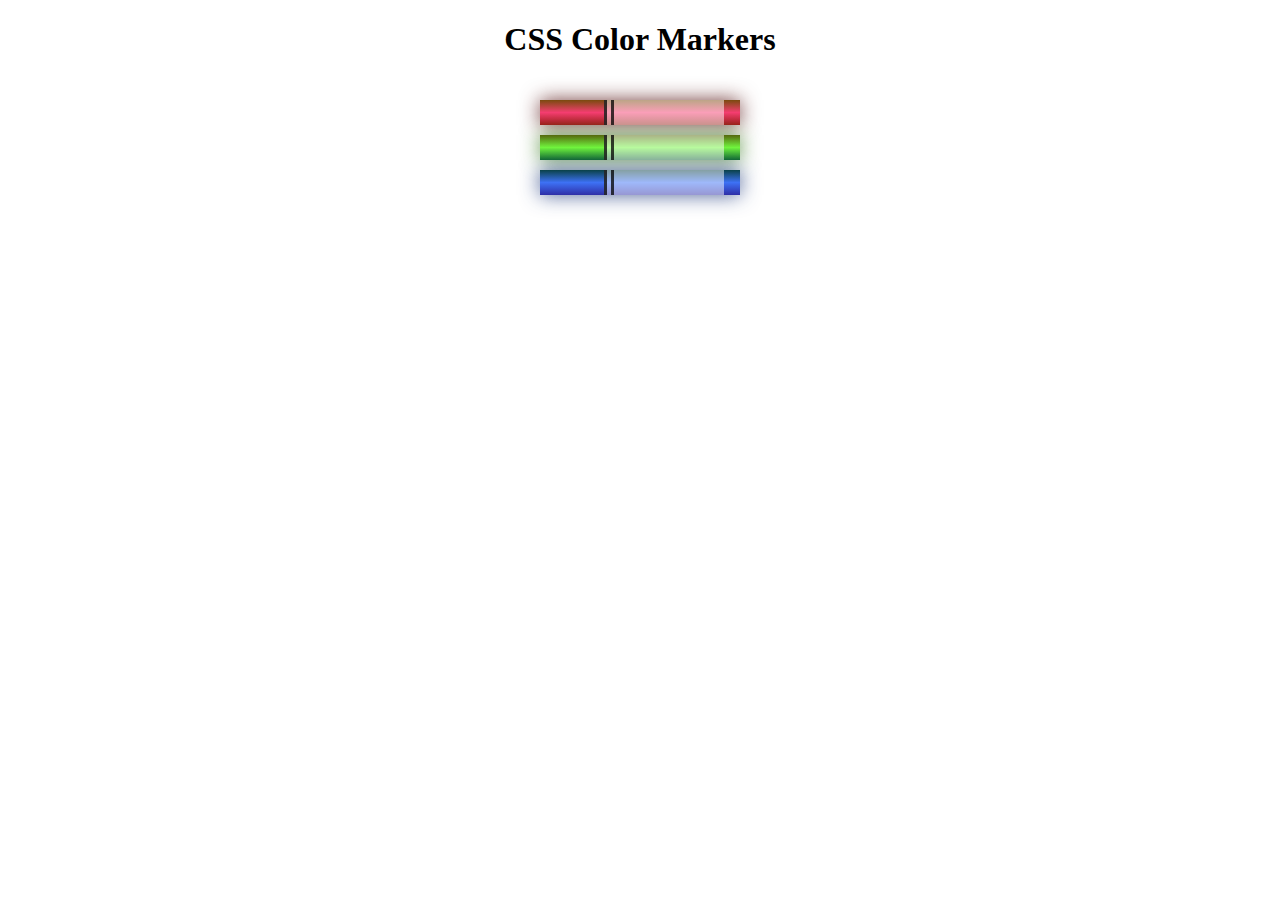
<file: Colored-Markers/index.html>
<!DOCTYPE html>
<html lang="en">
  <head>
    <meta charset="utf-8">
    <meta name="viewport" content="width=device-width, initial-scale=1.0">
    <title>Colored Markers</title>
    <link rel="stylesheet" href="styles.css">
  </head>
  <body>
    <h1>CSS Color Markers</h1>
    <div class="container">
      <div class="marker red">
        <div class="cap"></div>
        <div class="sleeve"></div>
      </div>
      <div class="marker green">
        <div class="cap"></div>
        <div class="sleeve"></div>
      </div>
      <div class="marker blue">
        <div class="cap"></div>
        <div class="sleeve"></div>
      </div>
    </div>
  </body>
</html>
</file>
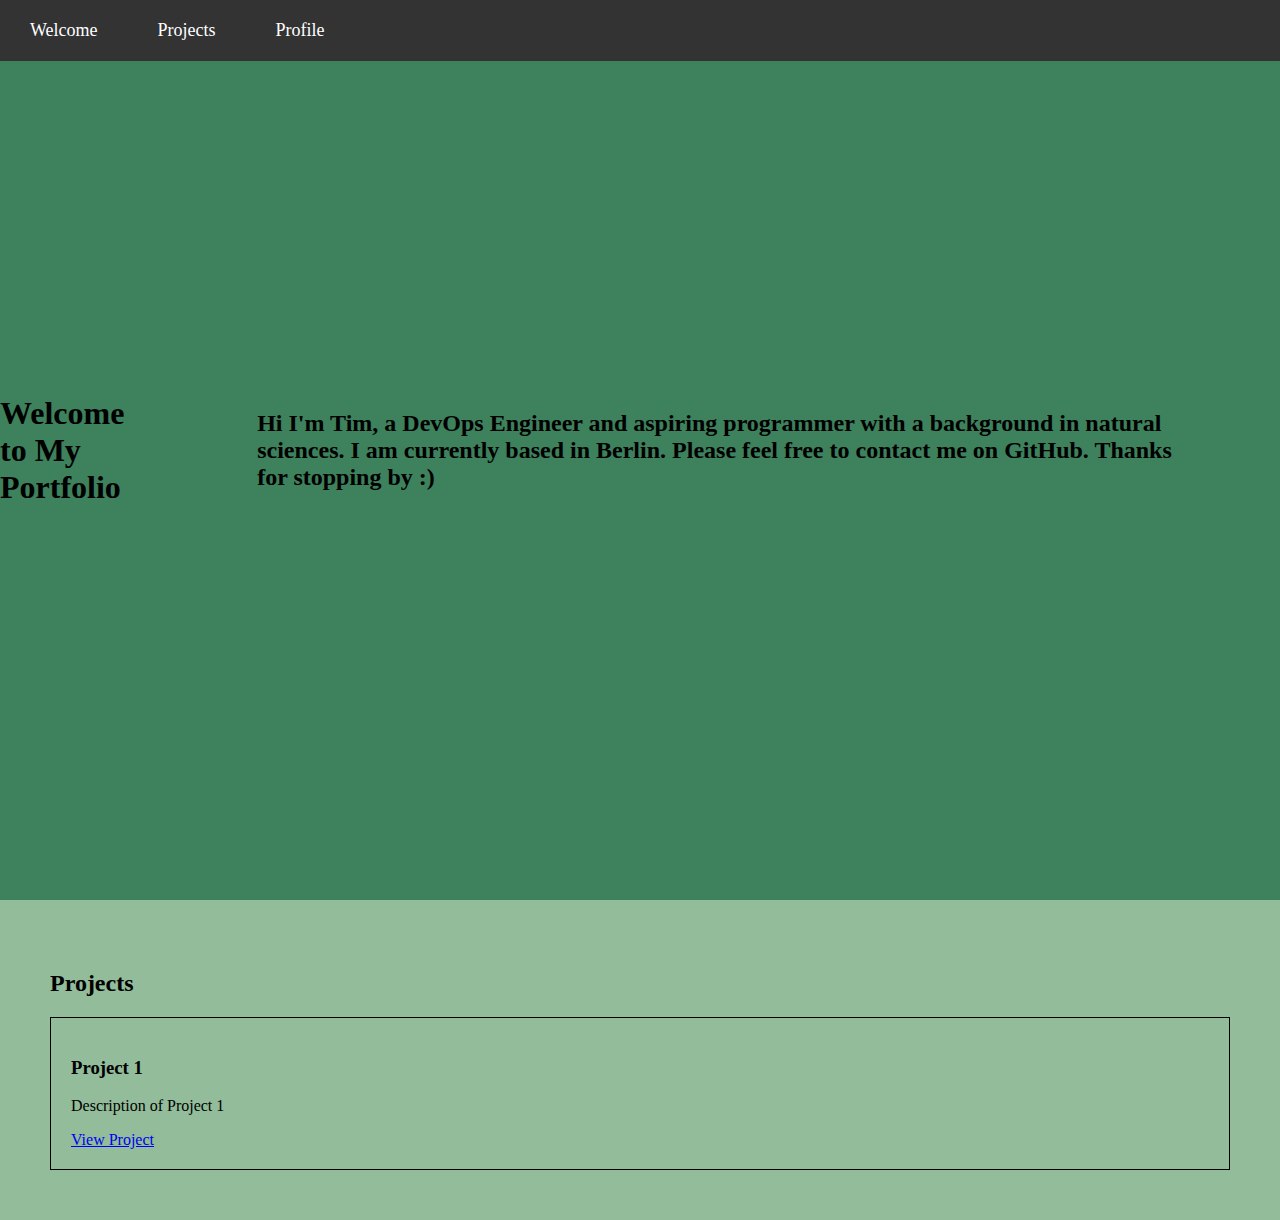
<file: portfolio/index.html>
<!DOCTYPE html>
<html>
  <head>
    <meta charset="UTF-8">
    <meta name="viewport" content="width=device-width, initial-scale=1">
    <title>My Portfolio</title>
    <link rel="stylesheet" href="styles.css">
  </head>
  <body>
    <nav id="navbar">
      <ul>
        <li><a class="nav-link" href="#welcome-section">Welcome</a></li>
        <li><a class="nav-link" href="#projects">Projects</a></li>
        <li><a class="nav-link" id="profile-link" href="https://github.com/timpel301" target="_blank">Profile</a></li>
      </ul>
    </nav>
    <header id="welcome-section">
      <h1>Welcome to My Portfolio</h1>
      <h2>Hi I'm Tim, a DevOps Engineer and aspiring programmer with a background in natural sciences. I am currently based in Berlin. Please feel free to contact me on GitHub. Thanks for stopping by :)</h2>
    </header>
    <main>
      <section id="projects">
        <h2>Projects</h2>
        <div class="project-tile">
          <h3>Project 1</h3>
          <p>Description of Project 1</p>
          <a href="#">View Project</a>
        </div>
      </section>
    </main>
  </body>
</html>
</file>
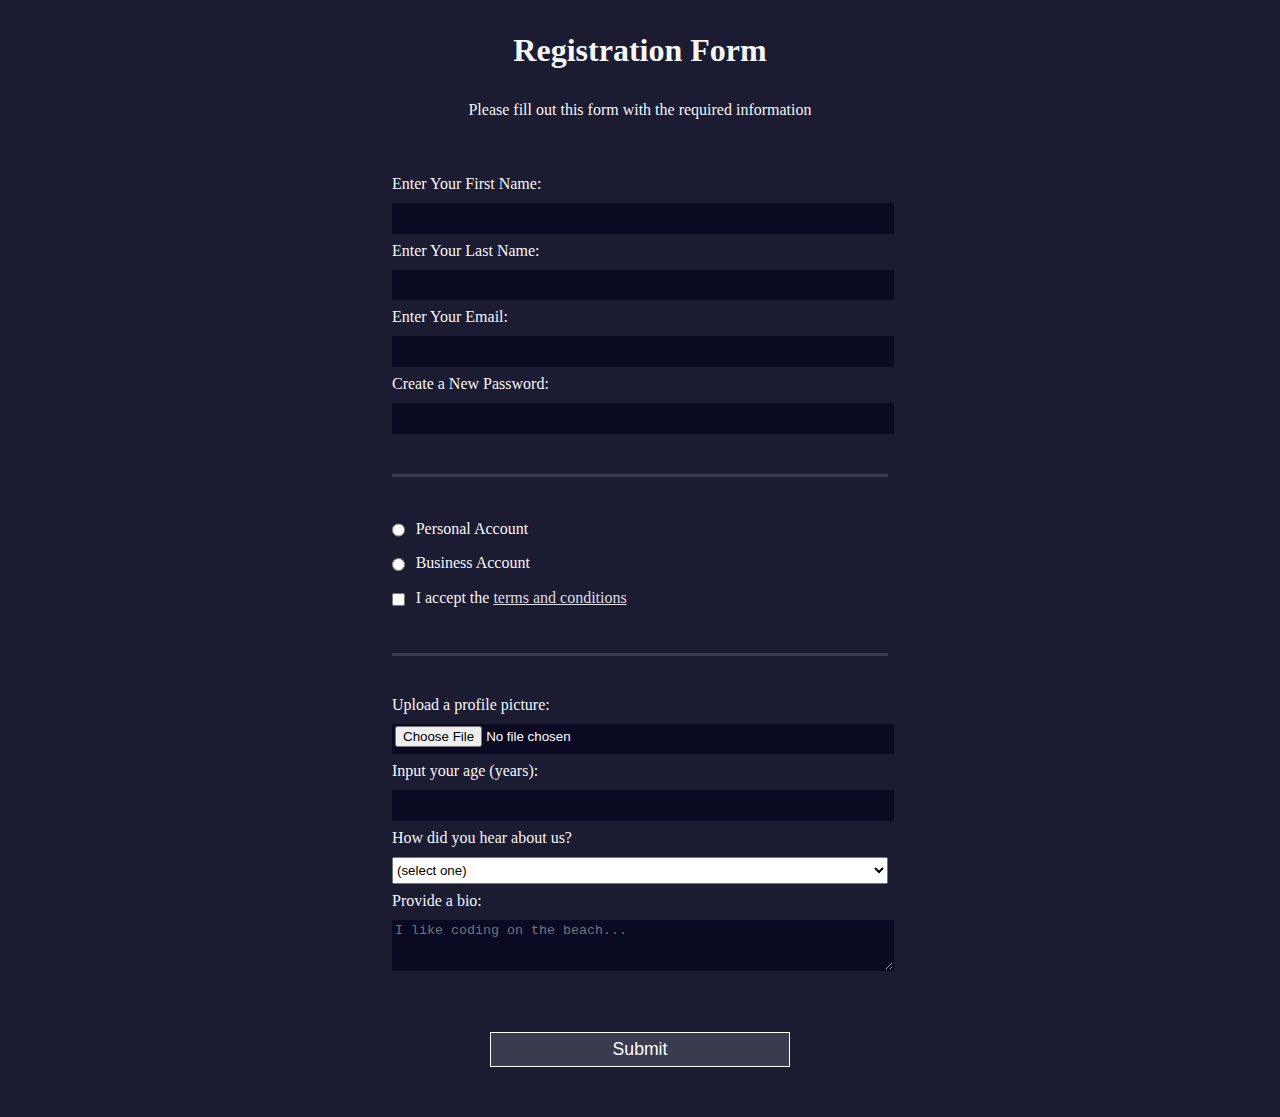
<file: Registration-Form/index.html>
<!DOCTYPE html>
<html lang="en">
  <head>
    <meta charset="UTF-8">
    <title>Registration Form</title>
    <link rel="stylesheet" href="styles.css" />
  </head>
  <body>
    <h1>Registration Form</h1>
    <p>Please fill out this form with the required information</p>
    <form method="post" action='https://register-demo.freecodecamp.org'>
      <fieldset>
        <label for="first-name">Enter Your First Name: <input id="first-name" name="first-name" type="text" required /></label>
        <label for="last-name">Enter Your Last Name: <input id="last-name" name="last-name" type="text" required /></label>
        <label for="email">Enter Your Email: <input id="email" name="email" type="email" required /></label>
        <label for="new-password">Create a New Password: <input id="new-password" name="new-password" type="password" pattern="[a-z0-5]{8,}" required /></label>
      </fieldset>
      <fieldset>
        <label for="personal-account"><input id="personal-account" type="radio" name="account-type" class="inline" /> Personal Account</label>
        <label for="business-account"><input id="business-account" type="radio" name="account-type" class="inline" /> Business Account</label>
        <label for="terms-and-conditions">
          <input id="terms-and-conditions" type="checkbox" required name="terms-and-conditions" class="inline" /> I accept the <a href="https://www.freecodecamp.org/news/terms-of-service/">terms and conditions</a>
        </label>
      </fieldset>
      <fieldset>
        <label for="profile-picture">Upload a profile picture: <input id="profile-picture" type="file" name="file" /></label>
        <label for="age">Input your age (years): <input id="age" type="number" name="age" min="13" max="120" /></label>
        <label for="referrer">How did you hear about us?
          <select id="referrer" name="referrer">
            <option value="">(select one)</option>
            <option value="1">freeCodeCamp News</option>
            <option value="2">freeCodeCamp YouTube Channel</option>
            <option value="3">freeCodeCamp Forum</option>
            <option value="4">Other</option>
          </select>
        </label>
        <label for="bio">Provide a bio:
          <textarea id="bio" name="bio" rows="3" cols="30" placeholder="I like coding on the beach..."></textarea>
        </label>
      </fieldset>
      <input type="submit" value="Submit" />
    </form>
  </body>
</html>
</file>
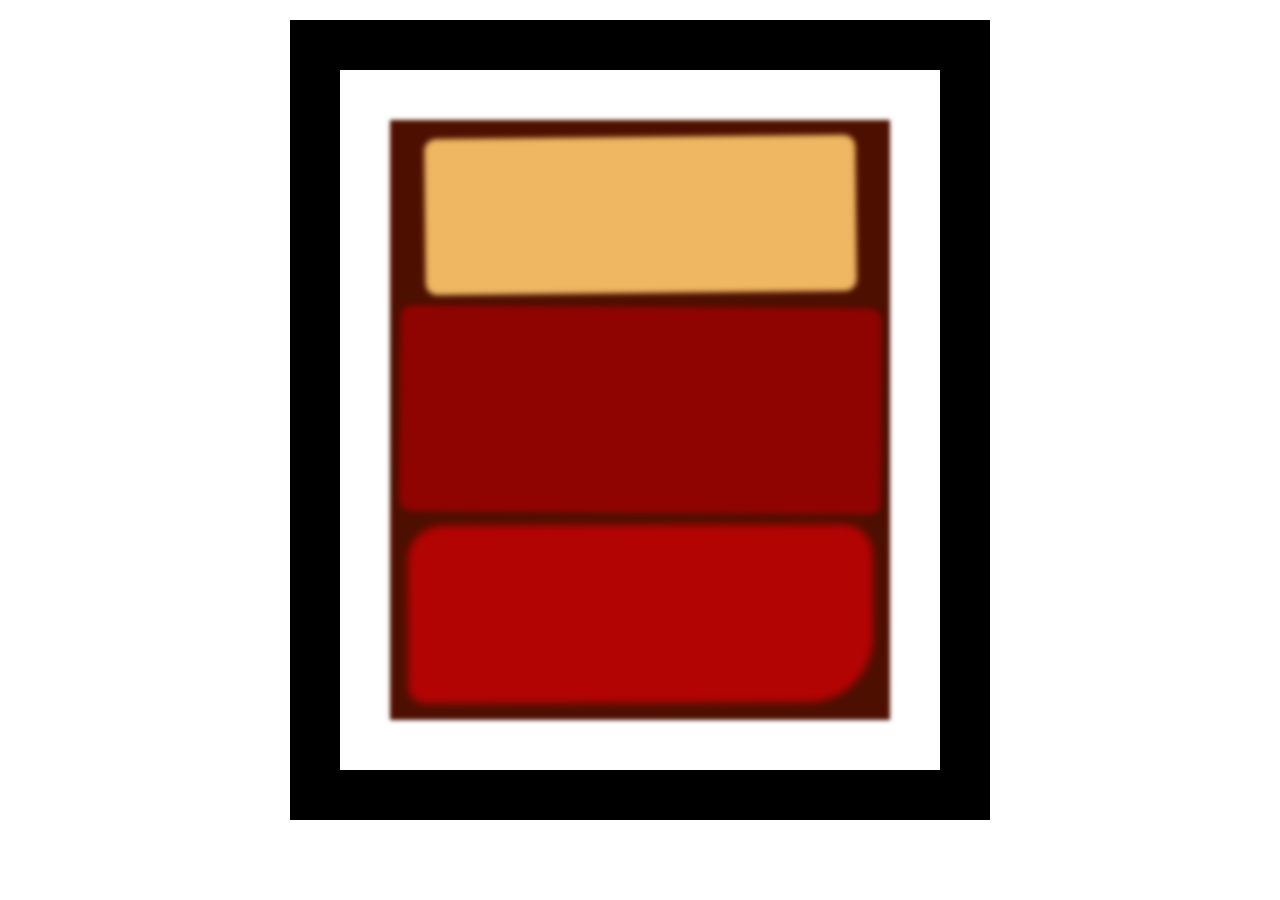
<file: Rothko-Painting/index.html>
<!DOCTYPE html>
<html lang="en">
  <head>
    <meta charset="UTF-8">
    <title>Rothko Painting</title>
    <link href="./styles.css" rel="stylesheet">
  </head>
  <body>
    <div class="frame">
      <div class="canvas">
        <div class="one"></div>
        <div class="two"></div>
        <div class="three"></div>
      </div>
    </div>
  </body>
</html>
</file>
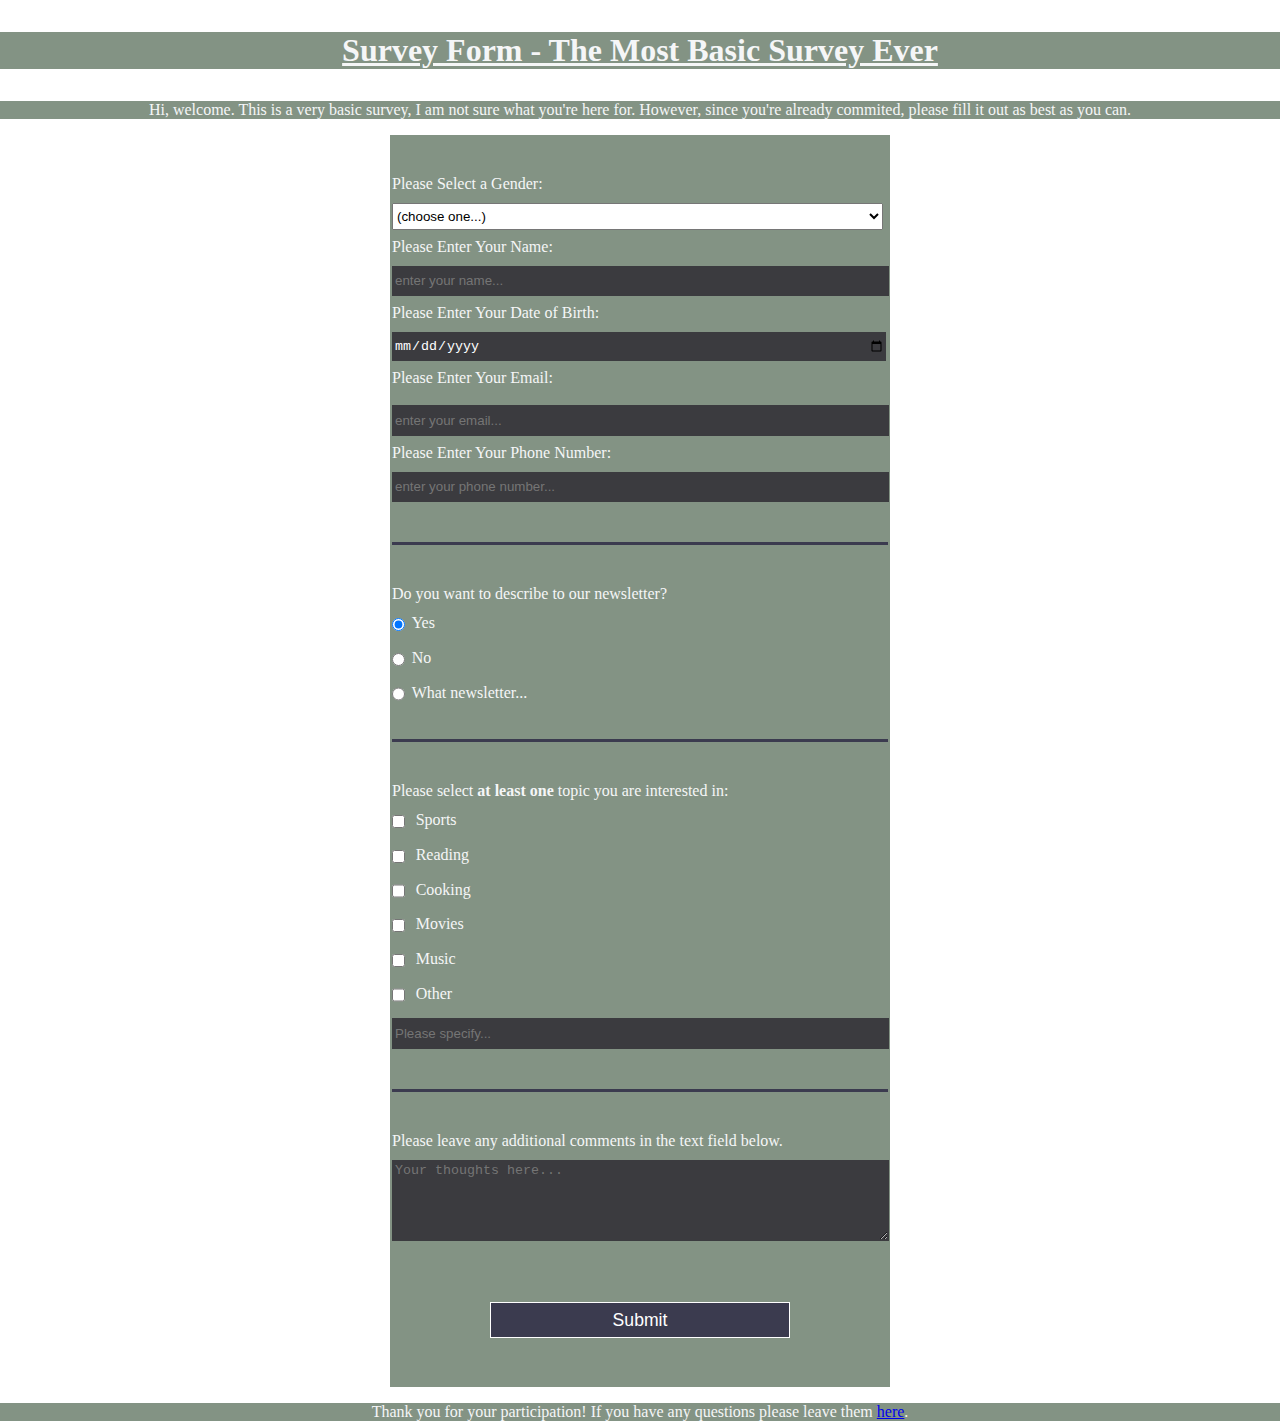
<file: Survey-Form/index.html>
<!DOCTYPE html>
<html lang="en">

<head>
    <link rel="stylesheet" href="styles.css">
    <meta charset="utf-8">
    <title>SurveyForm</title>
    <meta name="viewport" content="width=device-width, initial-scale=1.0">
</head>

<body>
    <h1 id="title"><u>Survey Form - The Most Basic Survey Ever</u></h1>
    <p id="description">Hi, welcome. This is a very basic survey, I am not sure what you're here for. However, since you're already commited, please fill it out as best as you can.</p>
    <form id="survey-form" method="post" action="https://register-demo.freecodecamp.org">
        <fieldset>
            <label for="gender">Please Select a Gender:
                <select name="gender" id="dropdown">
                    <option value="">(choose one...)</option>
                    <option value="1">Male</option>
                    <option value="2">Female</option>
                    <option value="3">Diverse</option>
                </select>
            </label>
            <label id="name-label">Please Enter Your Name: <input required id="name" type="text"
                    placeholder="enter your name..." /></label>
            <label for="age">Please Enter Your Date of Birth: <input required type="date" name="birthday"
                    id="age"></label>
            <label id="email-label">Please Enter Your Email: </label><input required id="email" type="email"
                placeholder="enter your email..." /></label>
            <label id="number-label">Please Enter Your Phone Number: <input id="number" type="number" min="0"
                max="100000000000" placeholder="enter your phone number..." /></label>
        </fieldset>
        <fieldset>
            <label for="newsletter">Do you want to describe to our newsletter?
                <label for="yes"><input type="radio" name="yes-no" id="yes" checked value="yes" class="inline
                    ">Yes</label>
                <label for="no"></label><input type="radio" name="yes-no" id="no" value="no" class="inline">No</label>
                <label for="?"></label><input type="radio" name="yes-no" id="?" value="wtf" class="inline">What newsletter...</label>
            </label>
        </fieldset>
        <fieldset>
            <label for="checkbox"> Please select <b>at least one</b> topic you are interested in:
                <label for="sports"><input class="inline" type="checkbox" name="sports" id="sports" value="1"> Sports</label>
                <label for="reading"><input class="inline" type="checkbox" name="reading" id="reading" value="2"> Reading</label>
                <label for="cooking"><input class="inline" type="checkbox" name="cooking" id="cooking" value="3"> Cooking</label>
                <label for="movies"><input class="inline" type="checkbox" name="movies" id="movies" value="4"> Movies</label>
                <label for="music"><input class="inline" type="checkbox" name="music" id="music" value="5"> Music</label>
                <label for="other"><input class="inline" type="checkbox" name="other" id="other" value="6"> Other <input type="text" placeholder="Please specify..." id="other"></label>
            </label>
        </fieldset>
        <fieldset>
            <label for="textarea">Please leave any additional comments in the text field below.<textarea id="textarea"
                    placeholder="Your thoughts here..." rows="5" cols="40"></textarea></label>
        </fieldset>
        <input for="survey-form" type="submit" value="Submit" id="submit">
    </form>
</body>
<footer>
    <p>Thank you for your participation! If you have any questions please leave them <a href="https://www.google.com">here</a>.</p>
</footer>

</html>
</file>
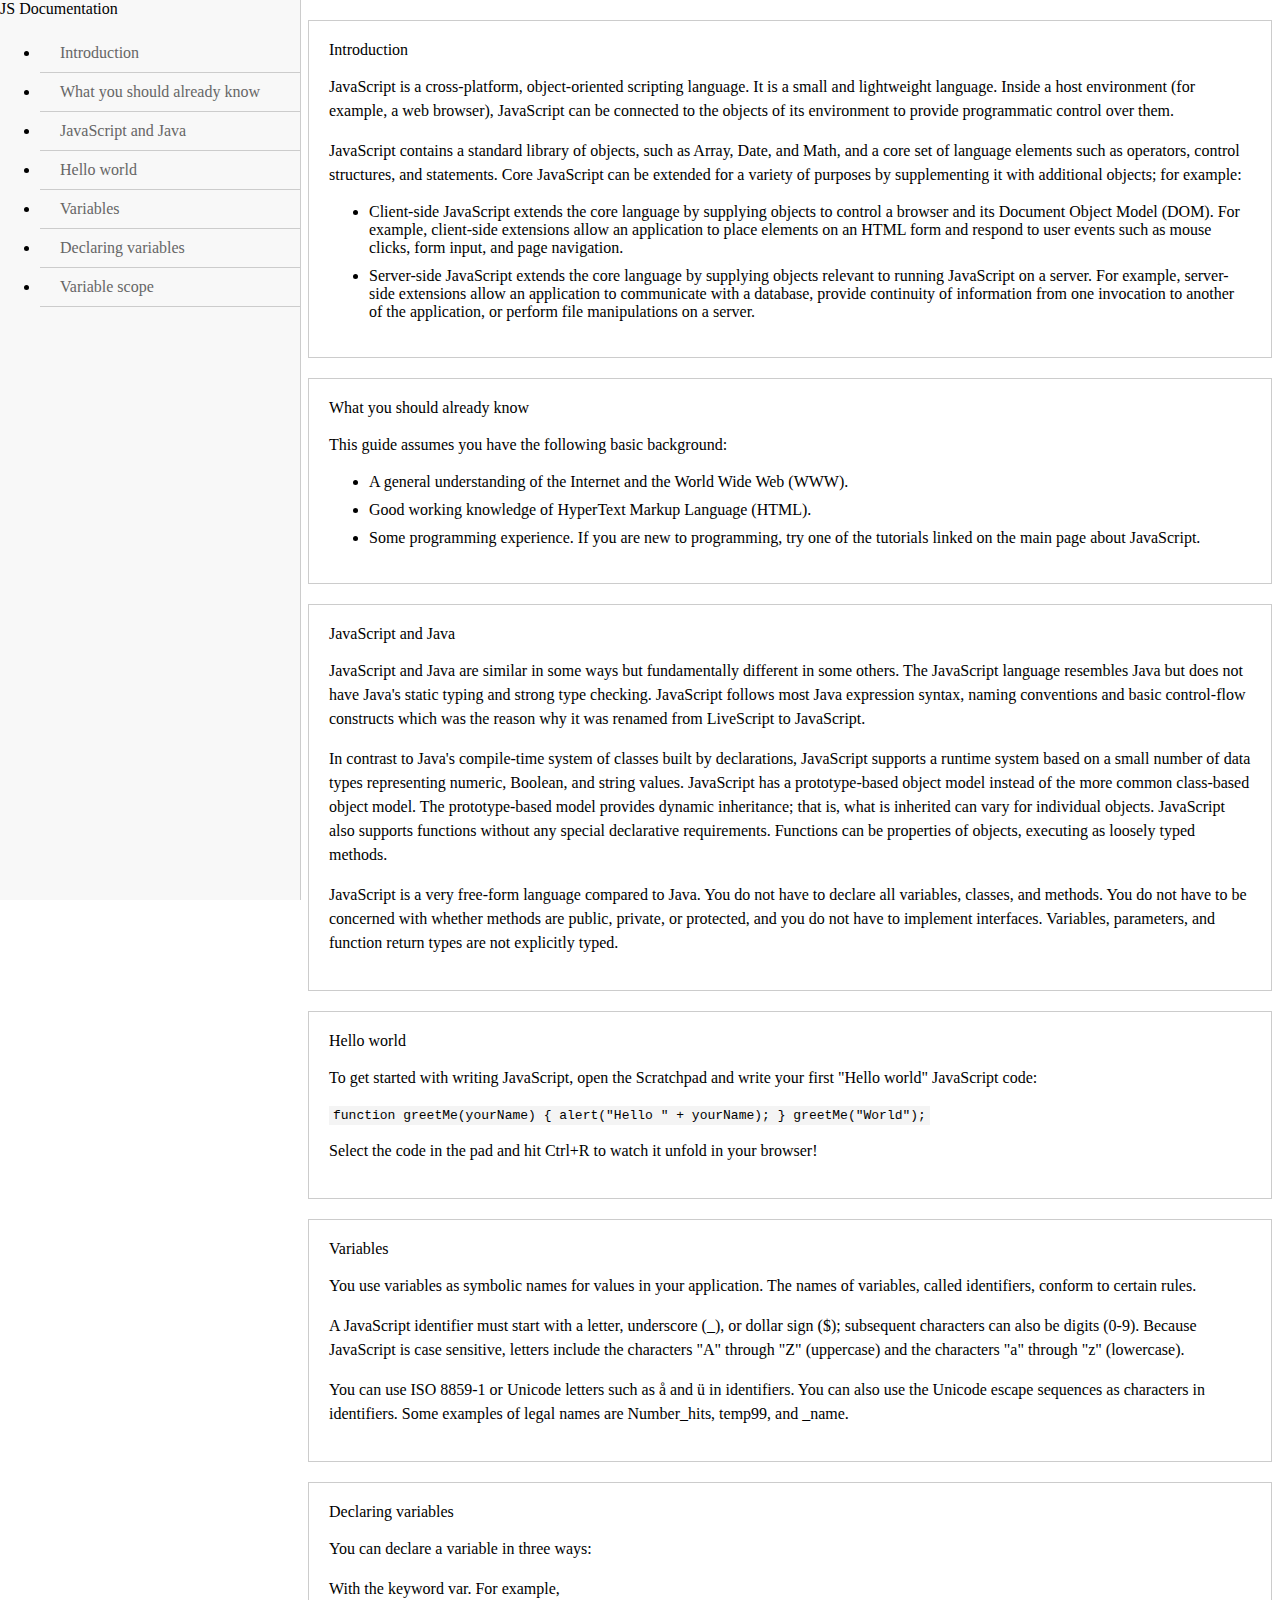
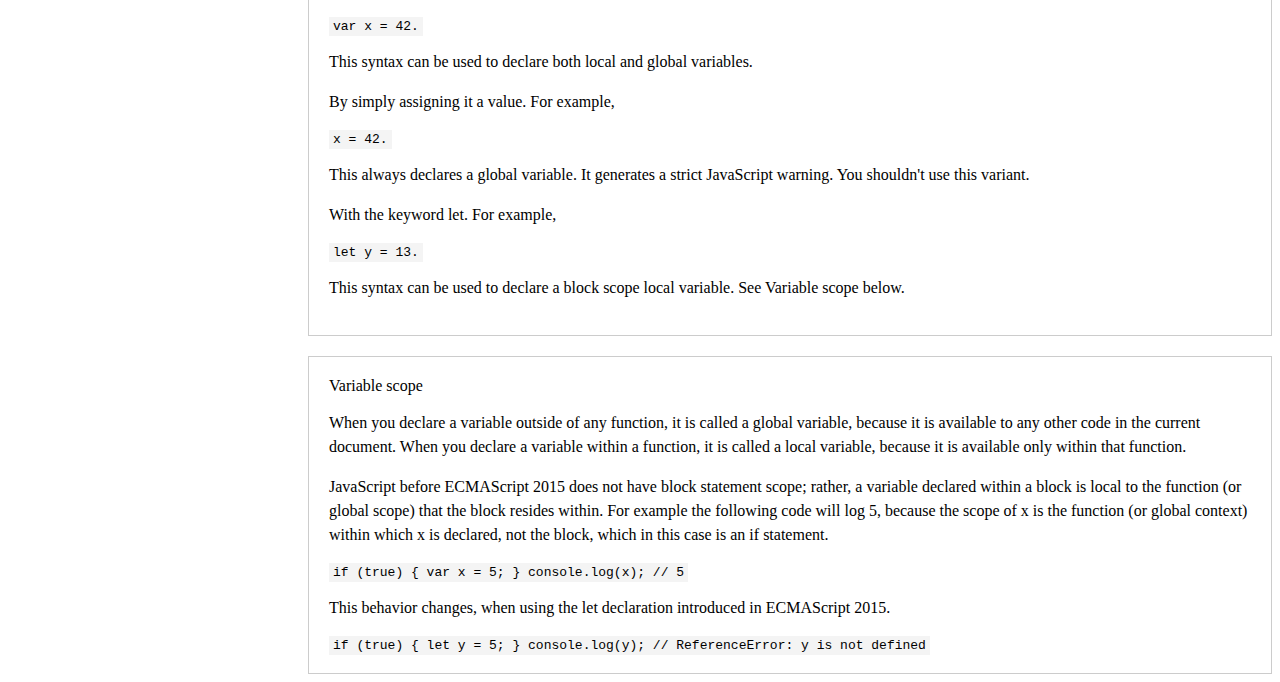
<file: technical-documentation/index.html>
<!DOCTYPE html>
<html>

<head>
    <meta charset="UTF-8" />
    <meta name="viewport" content="width=device-width, initial-scale=1.0" />
    <meta name="description" content="technical documentation" />
    <title id="title">Technical documentation</title>
    <link rel="stylesheet" href="styles.css" />
</head>
<main id="main-doc">
    <nav id="navbar">
        <header id="title">JS Documentation</header>
        <ul>
            <li><a href="#Introduction" class="nav-link">Introduction</a></li>
            <li><a href="#What_you_should_already_know" class="nav-link">What you should already know</a></li>
            <li><a href="#JavaScript_and_Java" class="nav-link">JavaScript and Java</a></li>
            <li><a href="#Hello_world" class="nav-link">Hello world</a></li>
            <li><a href="#Variables" class="nav-link">Variables</a></li>
            <li><a href="#Declaring_variables" class="nav-link">Declaring variables</a></li>
            <li><a href="#Variable_scope" class="nav-link">Variable scope</a></li>
        </ul>
    </nav>
    <section class="main-section" id="Introduction">
        <header>Introduction</header>
        <p> JavaScript is a cross-platform, object-oriented scripting language. It is a small and lightweight language.
            Inside a host environment (for example, a web browser), JavaScript can be connected to the objects of its
            environment to provide programmatic control over them.</p>
        <p> JavaScript contains a standard library of objects, such as Array, Date, and Math, and a core set of language
            elements such as operators, control structures, and statements. Core JavaScript can be extended for a
            variety of purposes by supplementing it with additional objects; for example: </p>
        <ul>
            <li>Client-side JavaScript extends the core language by supplying objects to control a browser and its
                Document Object Model (DOM). For example, client-side extensions allow an application to place elements
                on an HTML form and respond to user events such as mouse clicks, form input, and page navigation. </li>
            <li>Server-side JavaScript extends the core language by supplying objects relevant to running JavaScript on
                a server. For example, server-side extensions allow an application to communicate with a database,
                provide continuity of information from one invocation to another of the application, or perform file
                manipulations on a server. </li>
        </ul>
    </section>
    <section class="main-section" id="What_you_should_already_know">
        <header>What you should already know</header>
        <p>This guide assumes you have the following basic background:</p>
        <ul>
            <li>A general understanding of the Internet and the World Wide Web (WWW). </li>
            <li>Good working knowledge of HyperText Markup Language (HTML).</li>
            <li>Some programming experience. If you are new to programming, try one of the tutorials linked on the main
                page about JavaScript.</li>
        </ul>
    </section>
    <section class="main-section" id="JavaScript_and_Java">
        <header>JavaScript and Java</header>
        <p>JavaScript and Java are similar in some ways but fundamentally different in some others. The JavaScript
            language resembles Java but does not have Java's static typing and strong type checking. JavaScript follows
            most Java expression syntax, naming conventions and basic control-flow constructs which was the reason why
            it was renamed from LiveScript to JavaScript. </p>
        <p>In contrast to Java's compile-time system of classes built by declarations, JavaScript supports a runtime
            system based on a small number of data types representing numeric, Boolean, and string values. JavaScript
            has a prototype-based object model instead of the more common class-based object model. The prototype-based
            model provides dynamic inheritance; that is, what is inherited can vary for individual objects. JavaScript
            also supports functions without any special declarative requirements. Functions can be properties of
            objects, executing as loosely typed methods. </p>
        <p>JavaScript is a very free-form language compared to Java. You do not have to declare all variables, classes,
            and methods. You do not have to be concerned with whether methods are public, private, or protected, and you
            do not have to implement interfaces. Variables, parameters, and function return types are not explicitly
            typed. </p>
    </section>
    <section class="main-section" id="Hello_world">
        <header>Hello world</header>
        <p>To get started with writing JavaScript, open the Scratchpad and write your first "Hello world" JavaScript
            code: </p>
        <code>
            function greetMe(yourName) { alert("Hello " + yourName); }
            greetMe("World");
        </code>
        <p>Select the code in the pad and hit Ctrl+R to watch it unfold in your browser!</p>
    </section>
    <section class="main-section" id="Variables">
        <header>Variables</header>
        <p>You use variables as symbolic names for values in your application. The names of variables, called
            identifiers, conform to certain rules. </p>
        <p>A JavaScript identifier must start with a letter, underscore (_), or dollar sign ($); subsequent characters
            can also be digits (0-9). Because JavaScript is case sensitive, letters include the characters "A" through
            "Z" (uppercase) and the characters "a" through "z" (lowercase). </p>
        <p>You can use ISO 8859-1 or Unicode letters such as å and ü in identifiers. You can also use the Unicode escape
            sequences as characters in identifiers. Some examples of legal names are Number_hits, temp99, and _name.
        </p>
    </section>
    <section class="main-section" id="Declaring_variables">
        <header>Declaring variables</header>
        <p>You can declare a variable in three ways:</p>
        <p>With the keyword var. For example,</p>
        <code>var x = 42.</code>
        <p>This syntax can be used to declare both local and global variables. </p>
        <p>By simply assigning it a value. For example,</p>
        <code>x = 42.</code>
        <p>This always declares a global variable. It generates a strict JavaScript warning. You shouldn't use this
            variant. </p>
        <p>With the keyword let. For example,</p>
        <code>let y = 13.</code>
        <p>This syntax can be used to declare a block scope local variable. See Variable scope below.</p>
    </section>
    <section class="main-section" id="Variable_scope">
        <header>Variable scope</header>
        <p>When you declare a variable outside of any function, it is called a global variable, because it is available
            to any other code in the current document. When you declare a variable within a function, it is called a
            local variable, because it is available only within that function.</p>
        <p>JavaScript before ECMAScript 2015 does not have block statement scope; rather, a variable declared within a
            block is local to the function (or global scope) that the block resides within. For example the following
            code will log 5, because the scope of x is the function (or global context) within which x is declared, not
            the block, which in this case is an if statement. </p>
        <code>if (true) { var x = 5; } console.log(x); // 5</code>
        <p>This behavior changes, when using the let declaration introduced in ECMAScript 2015. </p>
        <code>
            if (true) { let y = 5; } console.log(y); // ReferenceError: y is
            not defined
        </code>
    </section>
</main>

</html>
</file>
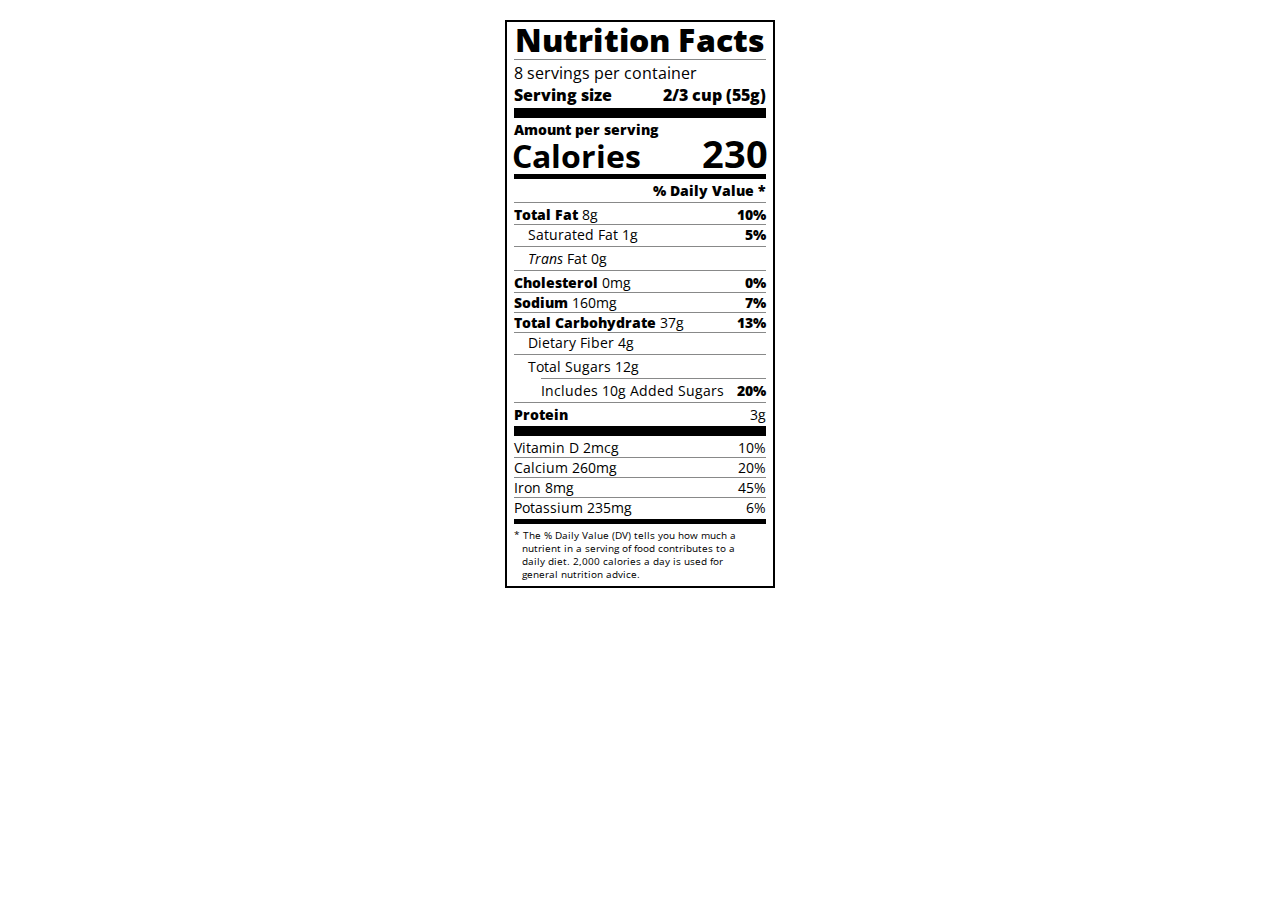
<file: typography/index.html>
<!DOCTYPE html>
<html lang="en">

<head>
  <meta charset="UTF-8">
  <title>Nutrition Label</title>
  <link href="https://fonts.googleapis.com/css?family=Open+Sans:400,700,800" rel="stylesheet">
  <link href="./styles.css" rel="stylesheet">
</head>

<body>
  <div class="label">
    <header>
      <h1 class="bold">Nutrition Facts</h1>
      <div class="divider"></div>
      <p>8 servings per container</p>
      <p class="bold">Serving size <span>2/3 cup (55g)</span></p>
    </header>
    <div class="divider large"></div>
    <div class="calories-info">
      <div class="left-container">
        <h2 class="bold small-text">Amount per serving</h2>
        <p>Calories</p>
      </div>
      <span>230</span>
    </div>
    <div class="divider medium"></div>
    <div class="daily-value small-text">
      <p class="bold right no-divider">% Daily Value *</p>
      <div class="divider"></div>
      <p><span><span class="bold">Total Fat</span> 8g</span> <span class="bold">10%</span></p>
      <p class="indent no-divider">Saturated Fat 1g <span class="bold">5%</span></p>
      <div class="divider"></div>
      <p class="indent no-divider"><span><i>Trans</i> Fat 0g</span></p>
      <div class="divider"></div>
      <p><span><span class="bold">Cholesterol</span> 0mg</span> <span class="bold">0%</span></p>
      <p><span><span class="bold">Sodium</span> 160mg</span> <span class="bold">7%</span></p>
      <p><span><span class="bold">Total Carbohydrate</span> 37g</span> <span class="bold">13%</span></p>
      <p class="indent no-divider">Dietary Fiber 4g</p>
      <div class="divider"></div>
      <p class="indent no-divider">Total Sugars 12g</p>
      <div class="divider double-indent"></div>
      <p class="double-indent no-divider">Includes 10g Added Sugars <span class="bold">20%</span>
      <div class="divider"></div>
      <p class="no-divider"><span class="bold">Protein</span> 3g</p>
      <div class="divider large"></div>
      <p>Vitamin D 2mcg <span>10%</span></p>
      <p>Calcium 260mg <span>20%</span></p>
      <p>Iron 8mg <span>45%</span></p>
      <p class="no-divider">Potassium 235mg <span>6%</span></p>
    </div>
    <div class="divider medium"></div>
    <p class="note">* The % Daily Value (DV) tells you how much a nutrient in a serving of food contributes to a daily
      diet. 2,000 calories a day is used for general nutrition advice.</p>
  </div>
</body>
</html>
</file>
<file: Colored-Markers/styles.css>
h1 {
    text-align: center;
  }
  
  .container {
    background-color: rgb(255, 255, 255);
    padding: 10px 0;
  }
  
  .marker {
    width: 200px;
    height: 25px;
    margin: 10px auto;
  }
  
  .cap {
    width: 60px;
    height: 25px;
  }
  
  .sleeve {
    width: 110px;
    height: 25px;
    background-color: rgba(255, 255, 255, 0.5);
    border-left: 10px double rgba(0, 0, 0, 0.75);
  }
  
  .cap, .sleeve {
    display: inline-block;
  }
  
  .red {
    background: linear-gradient(rgb(122, 74, 14), rgb(245, 62, 113), rgb(162, 27, 27));
    box-shadow: 0 0 20px 0 rgba(83, 14, 14, 0.8);
  }
  
  .green {
    background: linear-gradient(#55680D, #71F53E, #116C31);
    box-shadow: 0 0 20px 0 #3B7E20CC;
  }
  
  .blue {
    background: linear-gradient(hsl(186, 76%, 16%), hsl(223, 90%, 60%), hsl(240, 56%, 42%));
    box-shadow: 0 0 20px 0 hsla(223,59%,31%,0.8);
  }
</file>
<file: portfolio/styles.css>
body {
    margin: 0;
    padding: 0;
  }
  
  #navbar {
    display: flex;
    justify-content: space-between;
    background-color: #333;
    position: fixed;
    top: 0;
    left: 0;
    width: 100%;
  }

  #navbar ul {
    display: flex;
    align-items: center;
    flex-direction: row;
    justify-content: space-around;
    list-style-type: none;
    margin: 0;
    padding: 0;
  }
  
  #navbar li {
    margin: 0 10px;
  }
  
  #navbar a {
    color: white;
    text-decoration: none;
    font-size: 18px;
  }
  
  .nav-link {
    color: #fff;
    text-decoration: none;
    padding: 20px;
  }
  
  .nav-link:hover {
    background-color: #555;
  }
  
  
  #profile-link {
    float: right;
  }
  
  #welcome-section {
    height: 100vh;
    display: flex;
    justify-content: center;
    align-items: center;
    background-color: rgb(62, 129, 93);
  }
  
  #projects {
    padding: 50px;
    background-color: rgb(146, 188, 154);
  }
  
  .project-tile {
    border: 1px solid black;
    padding: 20px;
  }
  
  @media (max-width: 768px) {
    .nav-link {
      display: block;
      text-align: center;
    }
  }

  #welcome-section h1 {
    align-items: center;
  }
  
  #welcome-section h2 {
    align-items: center;
    padding: 100px;
  }
</file>
<file: Registration-Form/styles.css>
body {
    width: 100%;
    height: 100vh;
    margin: 0;
    background-color: #1b1b32;
    color: #f5f6f7;
    font-family: Tahoma;
    font-size: 16px;
  }
  
  h1, p {
    margin: 1em auto;
    text-align: center;
  }
  
  form {
    width: 60vw;
    max-width: 500px;
    min-width: 300px;
    margin: 0 auto;
    padding-bottom: 2em;
  }
  
  fieldset {
    border: none;
    padding: 2rem 0;
    border-bottom: 3px solid #3b3b4f;
  }
  
  fieldset:last-of-type {
    border-bottom: none;
  }
  
  label {
    display: block;
    margin: 0.5rem 0;
  }
  
  input,
  textarea,
  select {
    margin: 10px 0 0 0;
    width: 100%;
    min-height: 2em;
  }
  
  input, textarea {
    background-color: #0a0a23;
    border: 1px solid #0a0a23;
    color: #ffffff;
  }
  
  .inline {
    width: unset;
    margin: 0 0.5em 0 0;
    vertical-align: middle;
  }
  
  input[type="submit"] {
    display: block;
    width: 60%;
    margin: 1em auto;
    height: 2em;
    font-size: 1.1rem;
    background-color: #3b3b4f;
    border-color: white;
    min-width: 300px;
  }
  
  input[type="file"] {
    padding: 1px 2px;
  }
  
  a {
    color: #dfdfe2;
  }
</file>
<file: Rothko-Painting/styles.css>
.canvas {
    width: 500px;
    height: 600px;
    background-color: #4d0f00;
    overflow: hidden;
    filter: blur(2px);
  }
  
  .frame {
    border: 50px solid black;
    width: 500px;
    padding: 50px;
    margin: 20px auto;
  }
  
  .one {
    width: 425px;
    height: 150px;
    background-color: #efb762;
    margin: 20px auto;
    box-shadow: 0 0 3px 3px #efb762;
    border-radius: 9px;
    transform: rotate(-0.6deg);
  }
  
  .two {
    width: 475px;
    height: 200px;
    background-color: #8f0401;
    margin: 0 auto 20px;
    box-shadow: 0 0 3px 3px #8f0401;
    border-radius: 8px 10px;
    transform: rotate(0.4deg);
  }
  
  .one, .two {
    filter: blur(1px);
  }
  
  .three {
    width: 91%;
    height: 28%;
    background-color: #b20403;
    margin: auto;
    filter: blur(2px);
    box-shadow: 0 0 5px 5px #b20403;
    border-radius: 30px 25px 60px 12px;
  transform: rotate(-0.2deg);
  }
</file>
<file: Survey-Form/styles.css>
label {
    display:block;
}

body {
    width: 100%;
    background-image: url(https://images.pexels.com/photos/2075668/pexels-photo-2075668.jpeg?auto=compress&cs=tinysrgb&w=1260&h=750&dpr=2);
    height: 100vh;
    margin: 0;
    color: #f5f6f7;
    font-family: Cambria, Cochin, Georgia, Times, 'Times New Roman', serif;
    font-size: 16px;
  }
  h1, p {
    margin: 1em auto;
    text-align: center;
    background-color: #16341888 ;
  }
  
  form {
    width: auto;
    background-color: #16341888;
    max-width: 500px;
    min-width: 300px;
    margin: 0 auto;
    padding-bottom: 2em;
  }
  
  fieldset {
    border: none;
    padding: 2rem 0;
    border-bottom: 3px solid #3b3b4f;
  }
  
  fieldset:last-of-type {
    border-bottom: none;
  }
  
  label {
    display: block;
    margin: 0.5rem 0;
  }
  
  input,
  textarea,
  select {
    margin: 10px 0 0 0;
    width: 99%;
    min-height: 2em;
  }
  
  input, textarea {
    background-color: #3b3b3f;
    border: 1px solid #3b3b3f;
    color: #ffffff;
  }

  input[type="submit"] {
    display: block;
    width: 60%;
    margin: 1em auto;
    height: 2em;
    font-size: 1.1rem;
    background-color: #3b3b4f;
    border-color: white;
    min-width: 300px;
  }

  .inline {
    width: unset;
    margin: 0 0.5em 0 0;
    vertical-align: middle;
  }

  img {
    align-items: center;
    width: 100%;
    margin: 1em auto;
  }
</file>
<file: technical-documentation/styles.css>
/* Styles for the main content area */
#main-doc {
    margin-left: 300px;
    /* to make room for the navbar on desktop */
}

.main-section {
    padding: 20px;
    margin-top: 20px;
    border: 1px solid #ccc;
}

.main-section h2 {
    margin-top: 0;
}

.main-section p {
    line-height: 1.5;
    margin-bottom: 15px;
}

.main-section code {
    font-family: monospace;
    background-color: #f4f4f4;
    padding: 2px 4px;
}

.main-section li {
    margin-bottom: 10px;
}

/* Styles for the navbar */
#navbar {
    position: fixed;
    top: 0;
    left: 0;
    width: 300px;
    height: 100%;
    background-color: #f8f8f8;
    border-right: 1px solid #ccc;
}

#navbar h1 {
    font-size: 24px;
    font-weight: bold;
    padding: 20px;
    margin: 0;
}

.nav-link {
    display: block;
    padding: 10px 20px;
    color: #666;
    text-decoration: none;
    border-bottom: 1px solid #ccc;
}

.nav-link:hover {
    background-color: #ddd;
}

/* Media query for smaller screens */
@media (max-width: 768px) {
    #main-doc {
        margin-left: 0;
    }

    #navbar {
        position: static;
        width: 100%;
        border-right: none;
    }
}
</file>
<file: typography/styles.css>
* {
    box-sizing: border-box;
  }
  
  html {
    font-size: 16px;
  }
  
  body {
    font-family: 'Open Sans', sans-serif;
  }
  
  .label {
    border: 2px solid black;
    width: 270px;
    margin: 20px auto;
    padding: 0 7px;
  }
  
  header h1 {
    text-align: center;
    margin: -4px 0;
    letter-spacing: 0.15px
  }
  
  p {
    margin: 0;
    display: flex;
    justify-content: space-between;
  }
  
  .divider {
    border-bottom: 1px solid #888989;
    margin: 2px 0;
  }
  
  .bold {
    font-weight: 800;
  }
  
  .large {
    height: 10px;
  }
  
  .large, .medium {
    background-color: black;
    border: 0;
  }
  
  .medium {
    height: 5px;
  }
  
  .small-text {
    font-size: 0.85rem;
  }
  
  
  .calories-info {
    display: flex;
    justify-content: space-between;
    align-items: flex-end;
  }
  
  .calories-info h2 {
    margin: 0;
  }
  
  .left-container p {
    margin: -5px -2px;
    font-size: 2em;
    font-weight: 700;
  }
  
  .calories-info span {
    margin: -7px -2px;
    font-size: 2.4em;
    font-weight: 700;
  }
  
  .right {
    justify-content: flex-end;
  }
  
  .indent {
    margin-left: 1em;
  }
  
  .double-indent {
    margin-left: 2em;
  }
  
  .daily-value p:not(.no-divider) {
    border-bottom: 1px solid #888989;
  }
  
  .note {
    font-size: 0.6rem;
    margin: 5px 0;
    padding: 0 8px;
    text-indent: -8px;
  }
</file>
